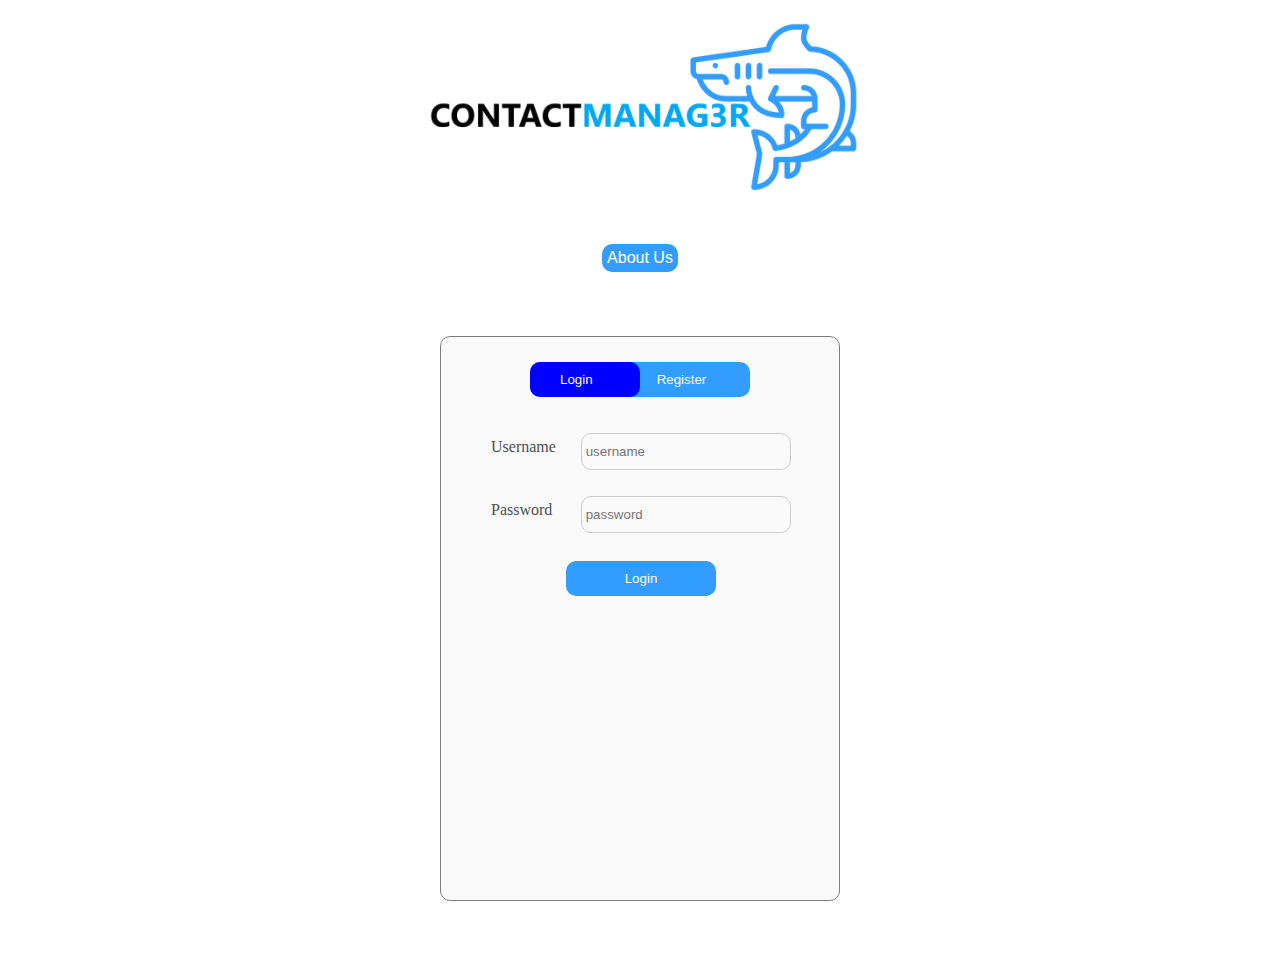
<file: index.html>
<!DOCTYPE html>
<html lang="en">

<head>
	<title>CONTACTMANAG3R Login Page</title>
	<meta charset="utf-8">
	<meta name="viewport" content="width=device-width, initial-scale=1">
	<script type="text/javascript" src="js/code.js"></script>
	<Link rel="icon" type="image/x-icon"  href="images/shark.png">
	<link rel="stylesheet" href="css/styles.css">
</head>

<body>
	<div class="header">
		<img class="logo" src="images/logo.png" alt="CONTACTMANAG3R LOGO" title="HERE'S SHARKY!">
		<!--<p class="catchPhrase">Remembering your favorite sharks is overrated, let us do it for you!</p>-->
	</div>

	<div class="navBar">
		<div class="navCentered">
			<button class="contactsButton" onclick="window.location.href='https://github.com/Small-Project-Contact-Manager/COP4331-Group3/tree/main';">About Us</button>
	  </div>
  </div>

	<!-- login and registration for site -->
	<div class="loginRegisterBox">
		<!-- fancy login/register toggle -->
		<div class="buttonBox">
			<!-- the button that transitions -->
			<div id="button"></div>
			<button type="button" class="toggleButton" onclick="clickLogin()">Login</button>
			<button type="button" class="toggleButton" onclick="clickRegister()">Register</button>
		</div>
		<!-- login form -->
		<form id="login" class="inputGroup">
			<div class="row">
				<div class="col-25">
					<label for="loginName">Username</label>
				</div>
				<div class="col-75">
					<input type="text" class="inputField" id="loginName" placeholder=" username" 
					name="username" required pattern="(?=.*[a-zA-Z])[a-zA-Z0-9]{8,16}$"/>
				</div>
			</div>

			<div class="row">
				<div class="col-25">
					<label for="loginPassword">Password</label>
				</div>
				<div class="col-75">
					<input type="password" class="inputField" id="loginPassword" placeholder=" password" 
					name="password" required pattern="(?=.*\d)(?=.*[a-z])(?=.*[A-Z])
					(?=.*[!@#$%^&*]).{8,}"/>
				</div>
			</div>

			<br>

			<div class="row">
				<!-- add onclick="doLogin()" when we get around to that -->
				<button type="submit" class="submitButton" onclick="doLogin();">Login</button>
				<span id="loginResult"></span>
			</div>
		</form>
		<!-- register form -->
		<form id="register" class="inputGroup">
			<div class="row">
				<div class="col-25">
					<label for="firstName">First&nbsp;Name</label>
				</div>
				<div class="col-75">
					<input type="text" class="inputField" id="firstName" name="firstName" 
					placeholder=" first name" required/>
				</div>
			</div>
			
			<div class="row">
				<div class="col-25">
					<label for="lastName">Last&nbsp;Name</label>
				</div>
				<div class="col-75">
					<input type="text" class="inputField" id="lastName" name="lastName" 
					placeholder=" last name" required/>
				</div>
			</div>

			<div class="row">
				<div class="col-25">
					<label for="regName">Username</label>
				</div>
				<div class="col-75">
					<input type="text" class="inputField" id="regName" name="regName" 
					placeholder=" username" required pattern="(?=.*[a-zA-Z])[a-zA-Z0-9]{8,16}$"
					title="Must be 8 and 16 characters and only letters and numbers are allowed"/>
				</div>
			</div>

			<div class="row">
				<div class="col-25">
					<label for="regPassword">Password</label>
				</div>
				<div class="col-75">
					<input type="password" class="inputField" id="regPassword" name="regPassword" 
					placeholder=" password" required pattern="(?=.*\d)(?=.*[a-z])(?=.*[A-Z])
					(?=.*[!@#$%^&*]).{8,}" title="Must contain at least one number, one uppercase 
					letter, one lowercase letter, one special character, and at least 8 or more 
					characters"/>
				</div>
			</div>

			<br>

			<div class="row">
				<!-- add onclick="doRegister()" when we get to that-->
				<button type="submit" class="submitButton" onclick="doRegister()">Register</button>
				<center><span id="registerResult"></span></center>
				<div id="userNameMessage">
					<p><b>Username must contain:</b></p>
					<p id="usernameLetter" class="invalid">
						A <b>lowercase</b> letter
					</p>
					<p id="usernameCapital" class="invalid">
						A <b>capital</b> letter
					</p>
					<p id="usernameNumber" class="invalid">
						A <b>number</b>
					</p>
					<p id="usernameLength" class="invalid">
						Between <b> 8 and 16</b> characters
					</p>
				</div>
				<div id="passwordMessage">
					<p><b>Password must contain:</b></p>

					<p id="passwordLetter" class="invalid">
						A <b>lowercase</b> letter
					</p>
					<p id="passwordCapital" class="invalid">
						A <b>capital</b> letter
					</p>
					<p id="passwordNumber" class="invalid">
						A <b>number</b>
					</p>
					<p id="passwordSpecial" class="invalid">
						A special character <b>!@#$%^&*</b>
					</p>
					<p id="passwordLength" class="invalid">
						Minimum <b> 8 characters</b>
					</p>
				</div>
			</div>
		</form>
		<!-- visual username guide -->
		<script>
			var regName= document.getElementById("regName");
			var usernameLetter= document.getElementById("usernameLetter");
			var usernameCapital= document.getElementById("usernameCapital");
			var usernameNumber= document.getElementById("usernameNumber");
			var usernameLength= document.getElementById("usernameLength");
			
			// when user clicks on username field, show message box
			regName.onfocus = function() 
			{
				document.getElementById("userNameMessage").style.display = "block";
			}
			// when user clicks username the password field, hide message box
			regName.onblur = function() 
			{
				document.getElementById("userNameMessage").style.display = "none";
			}
			// when user starts to type something inside teh username field
			regName.onkeyup = function() 
			{
				// validate lowercase letters
				var lowerCaseLetters = /[a-z]/g;
				if (regName.value.match(lowerCaseLetters))
				{
					usernameLetter.classList.remove("invalid");
					usernameLetter.classList.add("valid");
				}
				else
				{
					usernameLetter.classList.remove("valid");
					usernameLetter.classList.add("invalid");
				}
				// validate uppercase letters
				var upperCaseLetters = /[A-Z]/g;
				if (regName.value.match(upperCaseLetters))
				{
					usernameCapital.classList.remove("invalid");
					usernameCapital.classList.add("valid");
				}
				else
				{
					usernameCapital.classList.remove("valid");
					usernameCapital.classList.add("invalid");
				}
				// validate nummbers
				var numbers = /[0-9]/g;
				if (regName.value.match(numbers))
				{
					usernameNumber.classList.remove("invalid");
					usernameNumber.classList.add("valid");
				}
				else
				{
					usernameNumber.classList.remove("valid");
					usernameNumber.classList.add("invalid");
				}
				// validate length
				if (regName.value.length >= 8 && regName.value.length <=16)
				{
					usernameLength.classList.remove("invalid");
					usernameLength.classList.add("valid");
				}
				else
				{
					usernameLength.classList.remove("valid");
					usernameLength.classList.add("invalid");
				}
			}
		</script>
		<!-- visual password guide -->
		<script>
			var regPassword= document.getElementById("regPassword");
			var passwordLetter= document.getElementById("passwordLetter");
			var passwordCapital= document.getElementById("passwordCapital");
			var passwordNumber= document.getElementById("passwordNumber");
			var passwordSpecial= document.getElementById("passwordSpecial");
			var passwordLength= document.getElementById("passwordLength");
			
			// when user clicks on password field, show message box
			regPassword.onfocus = function() 
			{
				document.getElementById("passwordMessage").style.display = "block";
			}
			// when user clicks outside the password field, hide message box
			regPassword.onblur = function() 
			{
				document.getElementById("passwordMessage").style.display = "none";
			}
			// when user starts to type something inside teh password field
			regPassword.onkeyup = function() 
			{
				// validate lowercase letters
				var lowerCaseLetters = /[a-z]/g;
				if (regPassword.value.match(lowerCaseLetters))
				{
					passwordLetter.classList.remove("invalid");
					passwordLetter.classList.add("valid");
				}
				else
				{
					passwordLetter.classList.remove("valid");
					passwordLetter.classList.add("invalid");
				}
				// validate uppercase letters
				var upperCaseLetters = /[A-Z]/g;
				if (regPassword.value.match(upperCaseLetters))
				{
					passwordCapital.classList.remove("invalid");
					passwordCapital.classList.add("valid");
				}
				else
				{
					passwordCapital.classList.remove("valid");
					passwordCapital.classList.add("invalid");
				}
				// validate nummbers
				var numbers = /[0-9]/g;
				if (regPassword.value.match(numbers))
				{
					passwordNumber.classList.remove("invalid");
					passwordNumber.classList.add("valid");
				}
				else
				{
					passwordNumber.classList.remove("valid");
					passwordNumber.classList.add("invalid");
				}
				// validate special characters
				var specialChars = /[!@#$%^&*]/g;
				if (regPassword.value.match(specialChars))
				{
					passwordSpecial.classList.remove("invalid");
					passwordSpecial.classList.add("valid");
				}
				else
				{
					passwordSpecial.classList.remove("valid");
					passwordSpecial.classList.add("invalid");
				}
				// validate length
				if (regPassword.value.length >= 8)
				{
					passwordLength.classList.remove("invalid");
					passwordLength.classList.add("valid");
				}
				else
				{
					passwordLength.classList.remove("valid");
					passwordLength.classList.add("invalid");
				}
			}
		</script>
	</div>

	<div class="footer">
		<!--Content goes here-->
	</div>
</body>
</html>
</file>
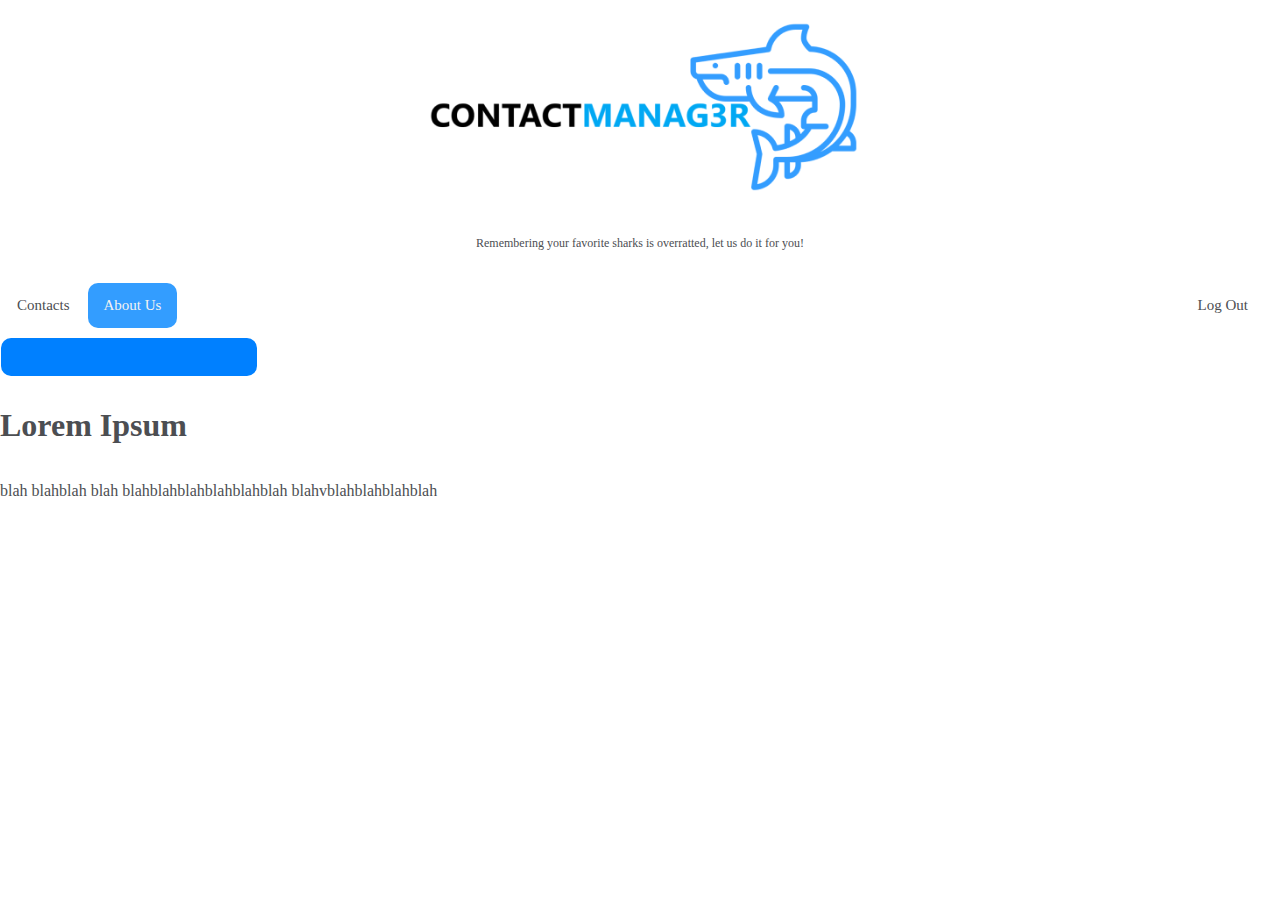
<file: aboutus.html>
<!DOCTYPE html>
<html lang="en">

<head>
	<title>CONTACTMANAG3R About Us Page</title>
	<meta charset="utf-8">
	<meta name="viewport" content="width=device-width, initial-scale=1">
	<script type="text/javascript" src="js/code.js"></script>
	<link rel="stylesheet" href="css/styles.css">
	<link href="https://fonts.googleapis.com/icon?family=Material+Icons"
      rel="stylesheet">
	<Link rel="icon" type="image/x-icon"  href="images/shark.png">
</head>

<body>
	<div class="header">
		<img class="logo" src="images/logo.png" alt="CONTACTMANAG3R LOGO" title="HERE'S SHARKY!">
		<p class="catchPhrase">Remembering your favorite sharks is overratted, let us do it for you!</p>
	</div>

	<div class="navBar">
	  	<a href="contacts.html">Contacts</a>
	  	<a class="active" href="aboutus.html">About Us</a>
	  	<div class="navBarRightAlign">
			<!-- when get to add ?action=doLogout();" -->
			<a title="Log Out"  href="#" onclick="doLogout();">Log Out</a>
		</div>
	</div>

	<div class="content">
		<div id="loggedInDiv">
			<span id="userName"></span><br />
		</div>
        	<h1>Lorem Ipsum</h1>
		<p>
		    blah blahblah blah blahblahblahblahblahblah blahvblahblahblahblah
		</p>
    	</div>

	<div class="footer">
		<!--Content goes here-->
	</div>
</body>
</html>
</file>
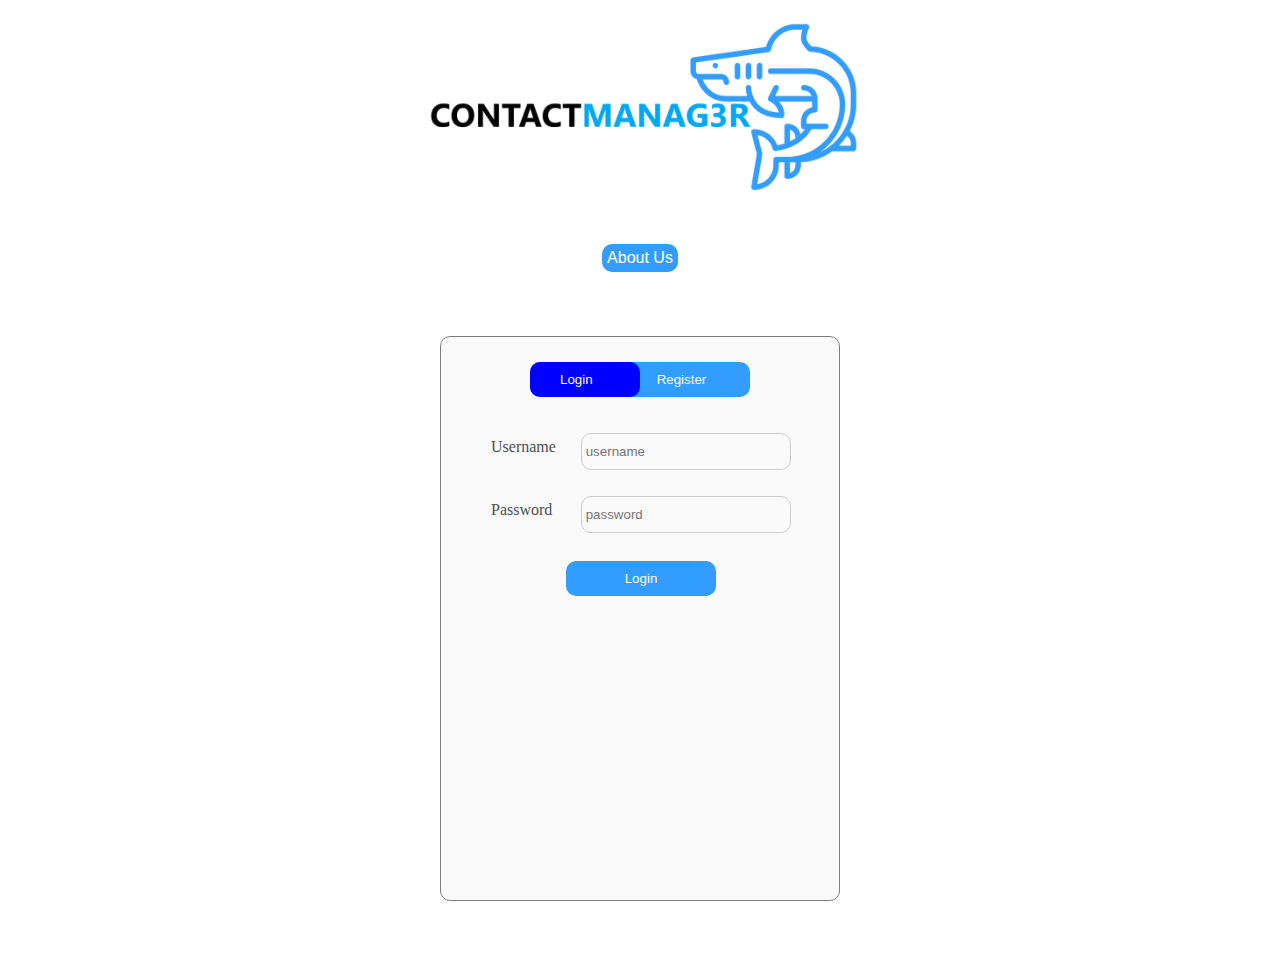
<file: contacts.html>
<!DOCTYPE html>
<html lang="en">

<head>
	<title>CONTACTMANAG3R Contacts Page</title>
	<meta charset="utf-8">
	<meta name="viewport" content="width=device-width, initial-scale=1">
	<script type="text/javascript" src="js/code.js"></script>
	<Link rel="icon" type="image/x-icon"  href="images/shark.png">
	<link rel="stylesheet" href="css/styles.css">
	<link href="https://fonts.googleapis.com/icon?family=Material+Icons"
      rel="stylesheet">
</head>

<body>
	<div class="header">
		<img class="logo" src="images/logo.png" alt="CONTACTMANAG3R LOGO" title="HERE'S SHARKY!">
		<!--<p class="catchPhrase">Remembering your favorite sharks is overratted, let us do it for you!</p>-->
	</div>

	<div class="navBar">
	  	<a class="active" href="contacts.html">Contacts</a>
	  	<a href="https://github.com/Small-Project-Contact-Manager/COP4331-Group3/tree/main">About Us</a>
	  	<div class="navBarRightAlign">
			<!-- when get to add ?action=doLogout();" -->
			<a title="Log Out"  href="#" onclick="doLogout();">Log Out</a>
		</div>
	</div>

	<!-- The flexible grid (content) -->
	<div class="content">
		<div id="loggedInDiv">
			<span id="userName"></span><br />
		</div>
	
		<div class="accessUIDiv">
			  <div class="column">
				<!-- try onkeyup and searchContacts() -->
				<input type="text" onkeyup="searchContact()" class="fancySearchBar" id="searchName" name="searchName" 
				placeholder="Search here...">
				<span id="searchResult"></span>
				<p id="contactList"></p>
			  </div>
		  
			  <div class="column">
				<button type="button" onclick=clickAdd() class="contactsButton"><i class="material-icons">add</i></button>
			  </div>
		</div>
	
		<!--popup to add contacts-->
		<div id="addContactModal" class="modal">
			<form class="modalContent animate" action="" method="post">
				<div class="addContactBox">
					<h3>Enter Contact Information</h3>
					<div class="row">
						<div class="col-25">
							<label for="addFirstName">First&nbsp;Name</label>
						</div>
						<div class="col-75">
							<input type="text" class="inputField" id="addFirstName" placeholder=" Enter first name" name="fname" required>
						</div>
					</div>

					<div class="row">
						<div class="col-25">
							<label for="addLastName">Last&nbsp;Name</label>
						</div>
						<div class="col-75">
							<input type="text" class="inputField" id="addLastName" placeholder=" Enter last name" name="lname" required>
						</div>
					</div>
					
					<div class="row">
						<div class="col-25">
							<label for="addEmail">Email</label>
						</div>
						<div class="col-75">
							<!-- Validating email pattern added-->
							<input type="email" class="inputField" id="addEmail" placeholder=" example@mail.com" name="addEmail" pattern="^([a-zA-Z0-9_\-\.]+)@([a-zA-Z0-9_\-\.]+)\.([a-zA-Z]{2,5})$" required>
						</div>
					</div>
					
					<div class="row">
						<div class="col-25">
							<label for="addPhone">Phone</label>
						</div>
						<div class="col-75">
							<!-- Validating	phone pattern added-->
							<input type="text" class="inputField" id="addPhone" placeholder=" ###-###-####" name="addPhone" pattern="^[(]?[0-9]{3}[)]?[-\s\.]?[0-9]{3}[-\s\.]?[0-9]{4}$" required>
						</div>
					</div>
					
					<div class="row">
						<!--add addContact()-->
						<button type="button" class="contactsButton" style="float: right" onclick="addContact();">Add</button>
						<button type="button" onclick="document.getElementById('addContactModal').style.display='none'" class="cancelbtn">Cancel</button>
						
						<span id="addContactResult"></span>
					</div>
				</div>
			</form>		
		</div>
		
		<!--popup to modify contacts-->
		<div id="editContactModal" class="modal">
			<form class="modalContent animate" action="" method="post">
				<div class="editContactBox">
					<div class="row">
						<div class="col-25">
							<label for="modifyFirstName">First&nbsp;Name</label>
						</div>
						<div class="col-75">
							<input type="text" class="inputField" id="editFirstName" placeholder=" Enter first name" name="editFirstName" required>
						</div>
					</div>

					<div class="row">
						<div class="col-25">
							<label for="modifyLastName">Last&nbsp;Name</label>
						</div>
						<div class="col-75">
							<input type="text" class="inputField" id="editLastName" placeholder=" Enter last name" name="editLastName" required>
						</div>
					</div>
					
					<div class="row">
						<div class="col-25">
							<label for="modifyEmail">Email</label>
						</div>
						<div class="col-75">
							<input type="email" class="inputField" id="editEmail" placeholder=" example@mail.com" name="editEmail" required>
						</div>
					</div>
					
					<div class="row">
						<div class="col-25">
							<label for="modifyPhone">Phone</label>
						</div>
						<div class="col-75">
							<input type="text" class="inputField" id="editPhone" placeholder=" ###-###-####" name="editPhone" required>
						</div>
					</div>
					
					<div class="row">
						<!--add editContact()-->
						<button type="button" class="contactsButton" style="float: right" id="yesEdit">Edit</button>
						<button type="button" onclick="document.getElementById('editContactModal').style.display='none'" class="cancelbtn">Cancel</button>
						
						<span id="editContactResult"></span>
					</div>
				</div>
			</form>		
		</div>

		<!--popup to confirm delete contacts-->
		<div id="deleteContactModal" class="modal">
			<form class="modalContent animate" action="" method="post">
				<div class="deleteContactBox">
					<h2>Are you sure?</h2>
					<!--add deleteContact()-->
					
					<button type="button" onclick="document.getElementById('deleteContactModal').style.display='none'" class="cancelbtn">Cancel</button>
					<button type="button" class="contactsButton" id="yesDelete">Delete</button>
				</div>
			</form>		
		</div>
	
		<!-- working on making dynamic to read from database -->		
		<div class="contactsTable">
			<table id="contactsTable">
				<tr>
					<th>FIRST NAME</th>
					<th>LAST NAME</th>
					<th>EMAIL</th>
					<th>PHONE</th>
					<th>EDIT</th>
				</tr>
				<tbody id="tBody"></tbody>
				<!--uncomment when uploading to github-->
				<script> readCookie(); showContacts(); </script>
			</table>
		</div>
	</div>

	<div class="footer">
		<!--COntent goes here-->
	</div>
</body>
</html>
</file>
<file: css/styles.css>
* 
{
	box-sizing: border-box;
}

body 
{
	margin: 0;
	font-family: verdana;
	color: #4C4E52;
}

.header 
{
	background-color: #ffffff;
	padding: 20px;
	text-align: center;
}

.logo
{
	height: 200px;
	border-radius: 10px;
}

.catchPhrase
{
	font-size: 12px;
}

/* Style the top navigation bar */
.navBar 
{
  	overflow: hidden;
  	background-color: white;
}

/* Style the topnav links */
.navBar a 
{
	float: left;
	display: block;
	color: #4C4E52;
	text-align: center;
	padding: 14px 16px;
	text-decoration: none;
	font-size: 15px;
	margin-left: 1px;
  	margin-right: 1px;
}

/* Change color on hover */
.navBar a:hover:not(.active) 
{
	background-color: #339DFF;
  	color: #f2f2f2;
  	border-radius: 10px;
}

/* Visual to let you know your on insert pageg*/
.navBar a.active
{
	background-color:#339DFF;
	color: #f2f2f2;
	border-radius: 10px;
}

.navBarRightAlign
{
	float: right;
	margin-right: 15px;
}

/* Centered section inside the top navigation */
.navCentered{
	display: flex;
	justify-content: center;
}

/* Column container */
.content {  
	display: flex;
	flex-direction: column;
	flex-wrap: wrap;
}

.accessUIDiv
{
	display: flex;
	justify-content: center;
}

#loggedInDiv
{
	display: flex;
	justify-content: center;
	background-color: #0080FF;
	color: white;
	margin: 10px 10px 10px 1px;
	padding: 10px 10px 10px 10px;
	width: 20%;
	border-radius: 10px;
}

/* Creating columns that will dynamically readjust */
.column 
{
  	float: left;
  	width: auto;
	vertical-align: middle;
  	padding: 15px;
}

/* formatting for loginRegisterBox*/
.col-25 
{
    	float: left;
    	width: 25%;
    	margin-top: 6px;
	margin-right: 15px;
}

.col-75 
{
    	float: left;
    	width: 70%;
    	margin-top: 6px;
}

/* Clear floats after the columns */
.row::after 
{
	content: "";
    	display: table;
 	clear: both;
}

#login
{
	left: 50px;
}

#register
{
	left: 450px;
}

label
{
	padding: 15px 0px 10px 0px;
	margin-right: 10px;
    display: inline-block;
}

span
{
	display: block;
	overflow: hidden;
}

.loginRegisterBox
{
	width: 400px;
	height: 565px;
	position: relative;
	border-width: thin;
	border-style: solid;
	border-color: #808080;
	margin: 5% auto;
	background: #FAFAFA;
	padding: 5px;
	overflow: hidden;
	border-radius: 10px;
}

.buttonBox
{
	width: 220px;
	margin: 20px auto;
	position: relative;
	background-color: #339DFF;
	border-radius: 10px;
}

.toggleButton
{
	padding: 10px 30px;
	cursor: pointer;
	background: transparent;
	border:0;
	outline: none;
	position: relative;
	color: white;
}

/* the button that transitions */
#button
{
	top: 0;
	left: 0;
	position: absolute;
	width: 110px;
	height: 100%;
	background: #0000FF;
	border-radius: 10px;
	transition: .5s;
}

.inputGroup{
	position: absolute;
	width: 300px;
	transition: .5s;
}

.inputField{
	width: 100%;
	padding: 10px 0px;
	margin-right: 10px;
	margin-top: 10px;
	margin-bottom: 10px;
	box-sizing: border-box;
	border: solid #ccc;
	border-width: thin;
	background: transparent;
	outline: none;
	border-radius: 10px;
}

.inputField:focus
{
	border: 3px solid #0080FF;
}

.submitButton
{
	width: 50%;
	padding: 10px 30px;
	cursor: pointer;
	display: block;
	margin: auto;
	/*background: linear-gradient(to bottom, #272727 0%, #AABFC9 100%);*/
	background-color: #339DFF;
	border:0;
	outline: none;
	border-radius: 10px;
	color: white;
}

.submitButton:hover
{
	background: #0000FF;
}

/* related to checking validity when registering*/
#userNameMessage,#passwordMessage
{
	display: none;
	color: #000;
	position: relative;
	font-size: 12px;
	margin-left: 65px;
	margin-top: 5px;
	margin-bottom: 5px;
}

.valid
{
	color: green;
}

.valid:before
{
	position: relative;
	left: -35px;
	content: "\2611";
}

.invalid
{
	color: red;
}

.invalid:before
{
	position:relative;
	left: -35px;
	content:"\2612";
}

.fancySearchBar
{
	border:1px solid #0080ff;
	background: none;
	outline:none;
	float:left;
	padding: 10px 10px 10px 10px;
	font-size: 16px;
	transition: 0.4s;
	width: 150px;
	border-radius: 10px;
}

.fancySearchBar:focus
{
	border: 2px solid #0080ff;
	width: 300px;
}

/* related to contacts table */
#contactsTable
{
	border-collapse: separate;
	width: 75%;
	table-layout: auto;
	margin-left: auto;
	margin-right: auto;
	border-spacing: 0;
}
  
#contactsTable td, #contactsTable th 
{
	border: 1px solid #ddd;
	padding: 8px;
}
  
/* rows */
#contactsTable tr
{
	background-color: #f2f2f2;
	text-align: center;
}
  
#contactsTable tr:hover 
{
	background-color: #ddd;
}
  
/* columns */
#contactsTable th 
{
	padding-top: 12px;
	padding-bottom: 12px;
	text-align: center;
	background-color: #0080ff;
	color: white;
}
 
/* top-left border-radius */
#contactsTable tr:first-child th:first-child 
{
	border-top-left-radius: 10px;
}
 
/* top-right border-radius */
#contactsTable tr:first-child th:last-child 
{
	border-top-right-radius: 10px;
}
 
/* bottom-left border-radius */
#contactsTable tr:last-child td:first-child 
{
	border-bottom-left-radius: 10px;
}
 
/* bottom-right border-radius */
#contactsTable tr:last-child td:last-child 
{
	border-bottom-right-radius: 10px;
}

/*related to contacts buttons*/
.material-icons
{
	color: white;
}

.contactsButton
{
	border: none;
	border-radius: 10px;
	padding: 5px 5px 5px 5px;
	background-color: #339DFF;
	color: white;
	cursor: pointer;
	font-size: 16px;
}

.contactsButton:hover
{
	background-color: #0000FF;
}

/* Extra styles for the cancel button */
.cancelbtn
{
	border-radius: 10px;
	padding: 5px 5px 5px 5px;
	background-color: #ff8f8f;
	border: none;
	color: white;
	font-size: 16px;
}

.cancelbtn:hover
{
	background-color: #ff0000;
	color: white;
}

.addContactBox 
{
	padding: 16px;
	border-radius: 10px;
	background: rgba(255, 255, 255, 0.9);
	width: 100%;
}

.editContactBox 
{
	padding: 16px;
	border-radius: 10px;
	background: rgba(255, 255, 255, 0.9);
	width: 100%;
}

.deleteContactBox 
{
	padding: 16px;
	border-radius: 10px;
	background: rgba(255, 255, 255, 0.9);
	width: auto;
	text-align: center;
}

/* related to modal pop up for adding contact */
.modal 
{
	display: none; /* Hidden by default */
	position: fixed; /* Stay in place */
	z-index: 1; /* Sit on top */
	left: 0;
	top: 0;
	width: 100%; /* Full width */
	height: 100%; /* Full height */
	overflow: auto; /* Enable scroll if needed */
	background-color: rgb(0,0,0); /* Fallback color */
	background-color: rgba(0,0,0,0.4); /* Black w/ opacity */
	padding-top: 60px;
}

/* Modal Content/Box */
.modalContent
{
	background-color: #fefefe;
	margin: 5% auto 15% auto; /* 5% from the top, 15% from the bottom and centered */
	border: 1px solid #888;
	width: 400px; /* Could be more or less, depending on screen size */
	border-radius: 10px;
}

/* Add Zoom Animation */
.animate 
{
	-webkit-animation: animatezoom 0.6s;
	animation: animatezoom 0.6s
}

/* Responsive layout - makes the three columns stack on top of each other instead of next to each other */
@media screen and (max-width:600px) 
{
	.content, .navbar 
	{   
		flex-direction: column;
	}
	.navBarRightAlign 
	{
		float: left;
	}
	.col-25, .col-75 
	{
		width: 100%;
		margin-top: 0;
	}
}
</file>
